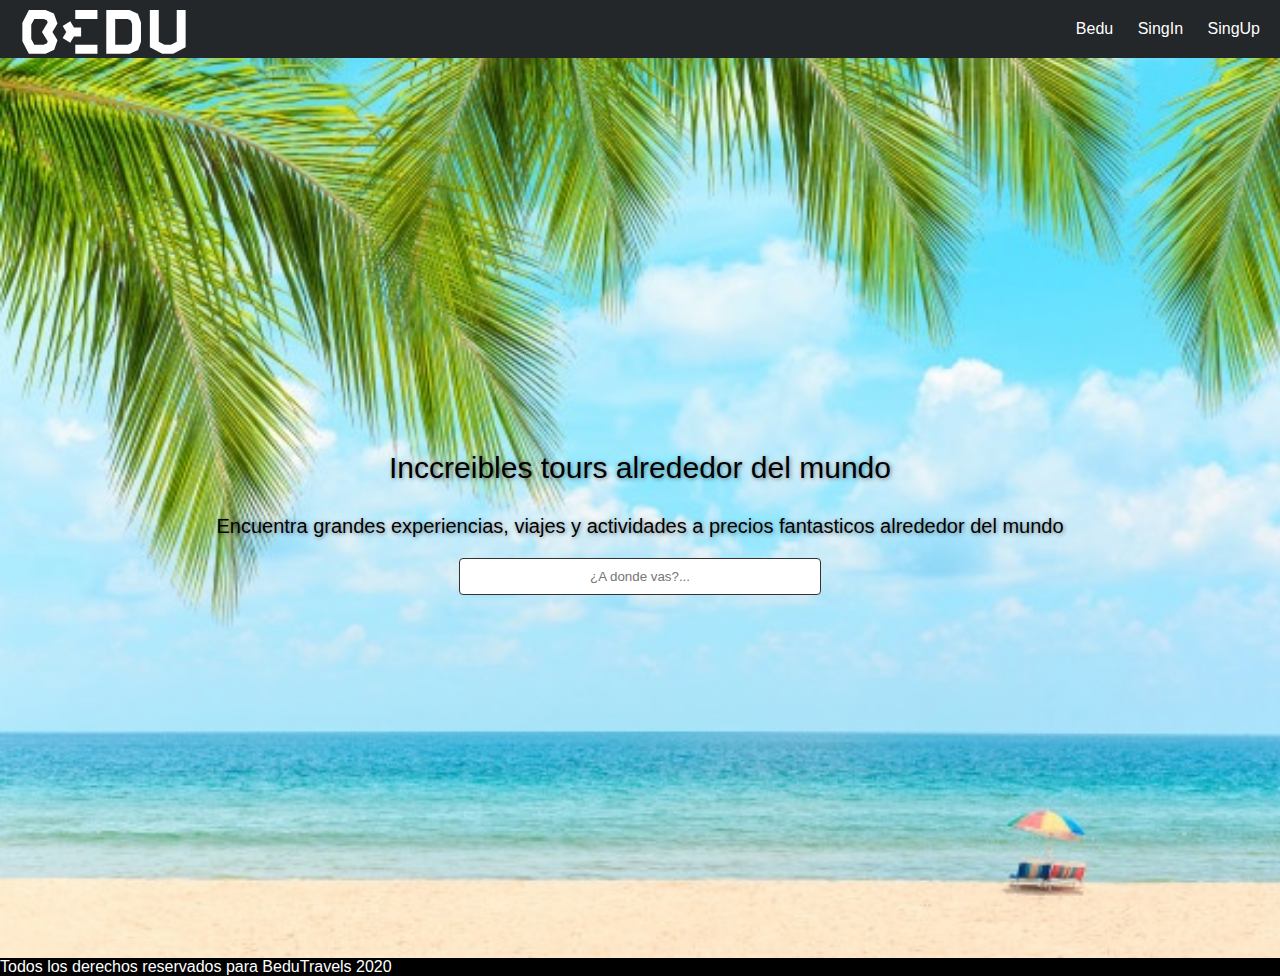
<file: index.html>
<!DOCTYPE html>
<html lang="en">
<head>
    <meta charset="UTF-8">
    <meta name="viewport" content="width=device-width, initial-scale=1.0">
    <title>BeduTravels</title>
    <link rel="stylesheet" href="./assets/css/styles.css">
</head>
<body>
    <header>
        <nav>
            <div id="bedu-logo">
                <svg viewBox="0 0 167 45" width="168" height="44" class="fill-current sm:w-40 w-30"><g fill-rule="evenodd"><path d="M85.862 0l-.01 30.8.012 13.97h23.742l8.77-3.941 2.958-8.433-.027-19.713-3.196-8.89L109.521 0H85.862zm9.09 30.799l.007-21.58h12.729l3.224 1.491 1.296 3.605.023 16.498-1.138 3.244-3.464 1.596H94.956l-.003-4.854zM6.708 0L0 12.932v18.905l6.708 12.932h17.043l8.773-4.043 3.427-9.768-5.201-8.506 5.185-8.539L32.26 3.69 23.692 0H6.708zm2.393 29.563V15.207l3.106-5.988h9.63l3.224 1.388.817 2.273-5.823 9.589 5.856 9.577-.669 1.908-3.464 1.596h-9.571l-3.106-5.987zM157.883 0v32.579l-5.911 2.971h-6.557l-5.91-2.971V-.001h-9.103v38.15l12.766 6.62h11.05l12.766-6.62V0zM60.078 27.07v-9.22H52.8l-3.796-6.274-7.759 4.817 3.654 6.04-3.707 6.158 7.77 4.799 3.805-6.32zM54.119 9.22h22.676V0H54.12zM54.119 44.77h22.676v-9.22H54.12z"></path></g></svg>
            </div>
            <div>
                <a href="https://bedu.org">Bedu</a>
                <a href="">SingIn</a>
                <a href="">SingUp</a>
            </div>
        </nav>
    </header>
    <section>
        <!-- <article class="verde" id="principal">
            <p>Lorem ipsum dolor sit amet consectetur adipisicing elit. Exercitationem, laborum molestiae? Tenetur tempora fugit dolorum! Animi non sit eveniet optio, dolorem, aperiam id corporis reprehenderit itaque accusantium, asperiores necessitatibus vitae.</p>
        </article>
        <article id="dos">
            <p>Lorem ipsum, dolor sit amet consectetur adipisicing elit. Ab exercitationem a facere sapiente accusamus laborum, magni fugiat? Aspernatur, fuga quo excepturi quasi cumque, quae, quibusdam esse deserunt fugit cum libero.
            Qui reiciendis veniam eum nulla sint magni modi cumque libero, tenetur voluptatum numquam unde deserunt! Neque, deserunt quidem, totam quisquam, earum ullam a consequatur voluptate quos hic quo repellat repudiandae?
            Ab provident debitis iure. Quibusdam veniam a expedita sequi necessitatibus similique quam corporis magnam iusto dolore rem facilis laudantium voluptatibus molestiae cupiditate nostrum veritatis incidunt, voluptates molestias nisi minima? Pariatur!
            Nulla omnis aliquam vero eius nam repellat, voluptatibus totam quia? Itaque sed facere ut sint dignissimos, magni odio eos similique excepturi molestiae consequuntur iste animi sit? Expedita aspernatur blanditiis quis!
            Sapiente sit culpa rem repellendus quia placeat, ratione, tempore quod at, asperiores impedit ipsa! Debitis in, velit aliquid iure eveniet libero consectetur pariatur recusandae accusantium veritatis, sit enim illo nostrum.</p>
        </article>
        <article class="verde"></article> -->
        <div class="container-title-subtitle">
            <p>Inccreibles tours alrededor del mundo</p>
            <p>Encuentra grandes experiencias, viajes y actividades a precios fantasticos alrededor del mundo</p>
        </div>
        <div>
            <input type="text" placeholder="¿A donde vas?..."/>
        </div>
    </section>
    <aside></aside>
    <footer>
        Todos los derechos reservados para BeduTravels 2020
    </footer>
</body>
</html>


<!-- git hub
     gitlab
     gitbuket
 -->
</file>
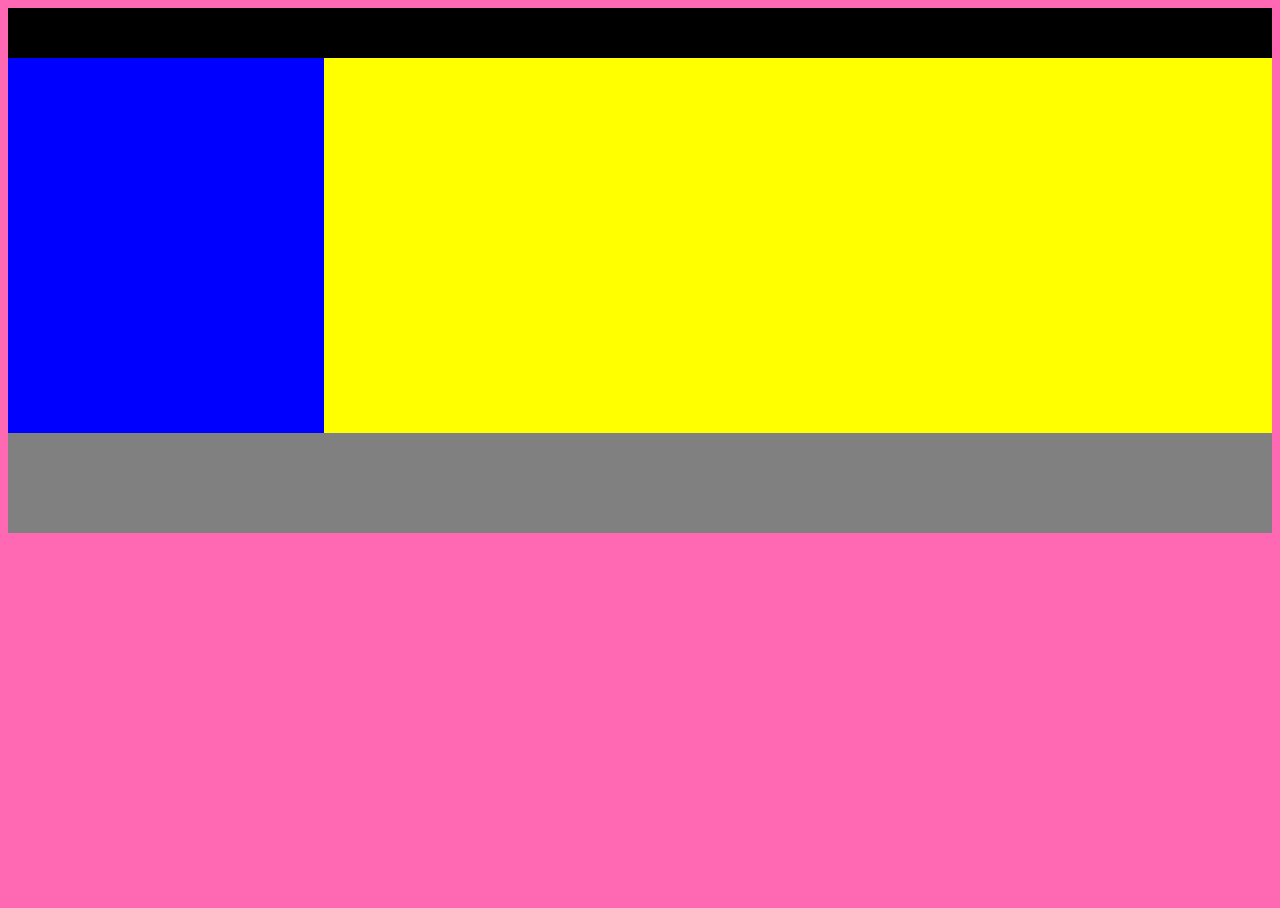
<file: css-grid/grid.html>
<!DOCTYPE html>
<html lang="en">
<head>
    <meta charset="UTF-8">
    <meta name="viewport" content="width=device-width, initial-scale=1.0">
    <link rel="stylesheet" href="./grid.css">
    <title>CSS GRID a</title>
</head>
<body>
    <header></header>
    <aside></aside>
    <section></section>
    <footer></footer>
    <div class="extra"></div>
</body>
</html>
</file>
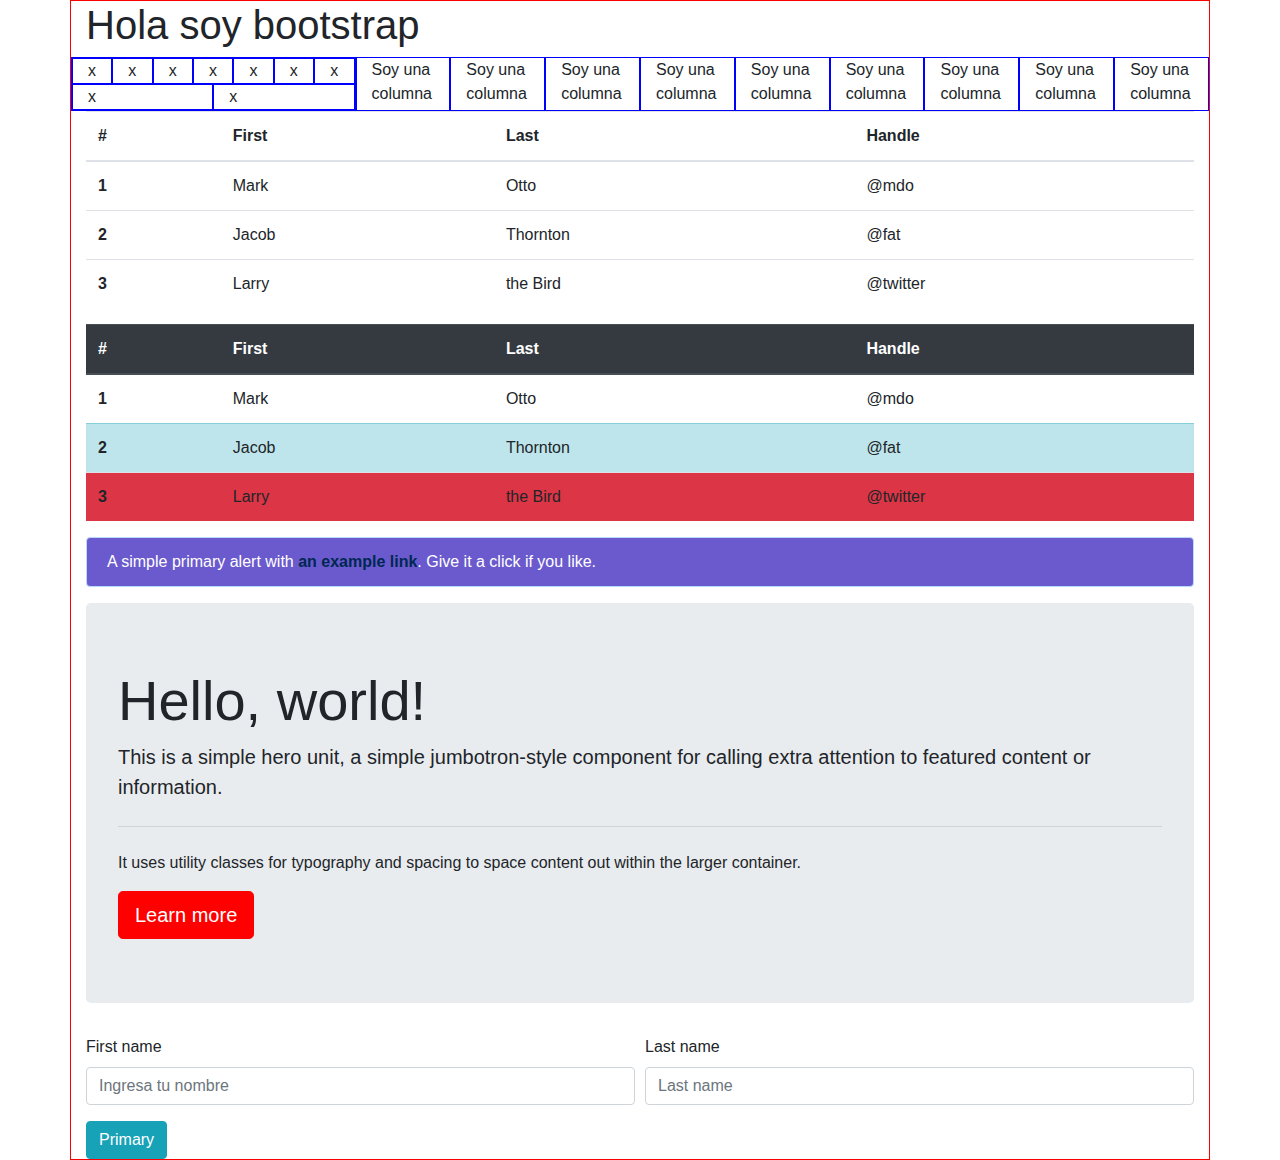
<file: Ejemplo-Bootstrap/ejemplo.html>
<!DOCTYPE html>
<html lang="en">
<head>
    <meta charset="UTF-8">
    <meta name="viewport" content="width=device-width, initial-scale=1.0, shrink-to-fit=no">
    <link rel="stylesheet" href="https://stackpath.bootstrapcdn.com/bootstrap/4.4.1/css/bootstrap.min.css" integrity="sha384-Vkoo8x4CGsO3+Hhxv8T/Q5PaXtkKtu6ug5TOeNV6gBiFeWPGFN9MuhOf23Q9Ifjh" crossorigin="anonymous">
    <title>Bootstrap</title>
    <link rel="stylesheet" href="./ejemplo.css">
</head>
<body>
    <div class="container">
        <h1>Hola soy bootstrap</h1>
        <div class="row">
            <div class="col-lg-3 col-md-6 col-sm-4 color">
                <div class="row">
                    <div class="col color">x</div>
                    <div class="col color">x</div>
                    <div class="col color">x</div>
                    <div class="col color">x</div>
                    <div class="col color">x</div>
                    <div class="col color">x</div>
                    <div class="col color">x</div>
                    <div class="col color">x</div>
                    <div class="col color">x</div>
                </div>
            </div>
            <div class="col-lg-1 col-md-6 col-sm-4 color">
                Soy una columna
            </div>
            <div class="col-lg-1 col-md-6 col-sm-4 color">
                Soy una columna
            </div>
            <div class="col-lg-1 color">
                Soy una columna
            </div>
            <div class="col-lg-1 color">
                Soy una columna
            </div>
            <div class="col-lg-1 color">
                Soy una columna
            </div>
            <div class="col-lg-1 color">
                Soy una columna
            </div>
            <div class="col-lg-1 color">
                Soy una columna
            </div>
            <div class="col-lg-1 color">
                Soy una columna
            </div>
            <div class="col-lg-1 color">
                Soy una columna
            </div>
            
        </div>
        <table class="table">
            <thead>
              <tr>
                <th scope="col">#</th>
                <th scope="col">First</th>
                <th scope="col">Last</th>
                <th scope="col">Handle</th>
              </tr>
            </thead>
            <tbody>
              <tr>
                <th scope="row">1</th>
                <td>Mark</td>
                <td>Otto</td>
                <td>@mdo</td>
              </tr>
              <tr>
                <th scope="row">2</th>
                <td>Jacob</td>
                <td>Thornton</td>
                <td>@fat</td>
              </tr>
              <tr>
                <th scope="row">3</th>
                <td>Larry</td>
                <td>the Bird</td>
                <td>@twitter</td>
              </tr>
            </tbody>
          </table>
          <table class="table">
            <thead class="thead-dark">
              <tr>
                <th>#</th>
                <th>First</th>
                <th>Last</th>
                <th>Handle</th>
              </tr>
            </thead>
            <tbody>
              <tr>
                <th>1</th>
                <td>Mark</td>
                <td>Otto</td>
                <td>@mdo</td>
              </tr>
              <tr class="table-info">
                <th>2</th>
                <td>Jacob</td>
                <td>Thornton</td>
                <td>@fat</td>
              </tr>
              <tr class="bg-danger">
                <th>3</th>
                <td>Larry</td>
                <td>the Bird</td>
                <td>@twitter</td>
              </tr>
            </tbody>
          </table>

          <div class="alert alert-primary" role="alert">
            A simple primary alert with <a href="#" class="alert-link">an example link</a>. Give it a click if you like.
          </div>

          <div class="jumbotron">
            <h1 class="display-4">Hello, world!</h1>
            <p class="lead">This is a simple hero unit, a simple jumbotron-style component for calling extra attention to featured content or information.</p>
            <hr class="my-4">
            <p>It uses utility classes for typography and spacing to space content out within the larger container.</p>
            <a class="btn btn-primary btn-lg" href="#" role="button">Learn more</a>
          </div>

          <form>
            <div class="form-row">
              <div class="col-md-6 mb-3">
                  <label for="validationDefault02">First name</label>
                <input type="text" class="form-control" id="validationDefault01" value=""  placeholder="Ingresa tu nombre">
              </div>
              <div class="col">
                <label for="validationDefault02">Last name</label>
                <input type="text" class="form-control" id="validationDefault02" value="" placeholder="Last name">
              </div>
            </div>
        </form>
        <button type="button"class="btn btn-info">Primary</button>
    </div>
</body>
</html>
</file>
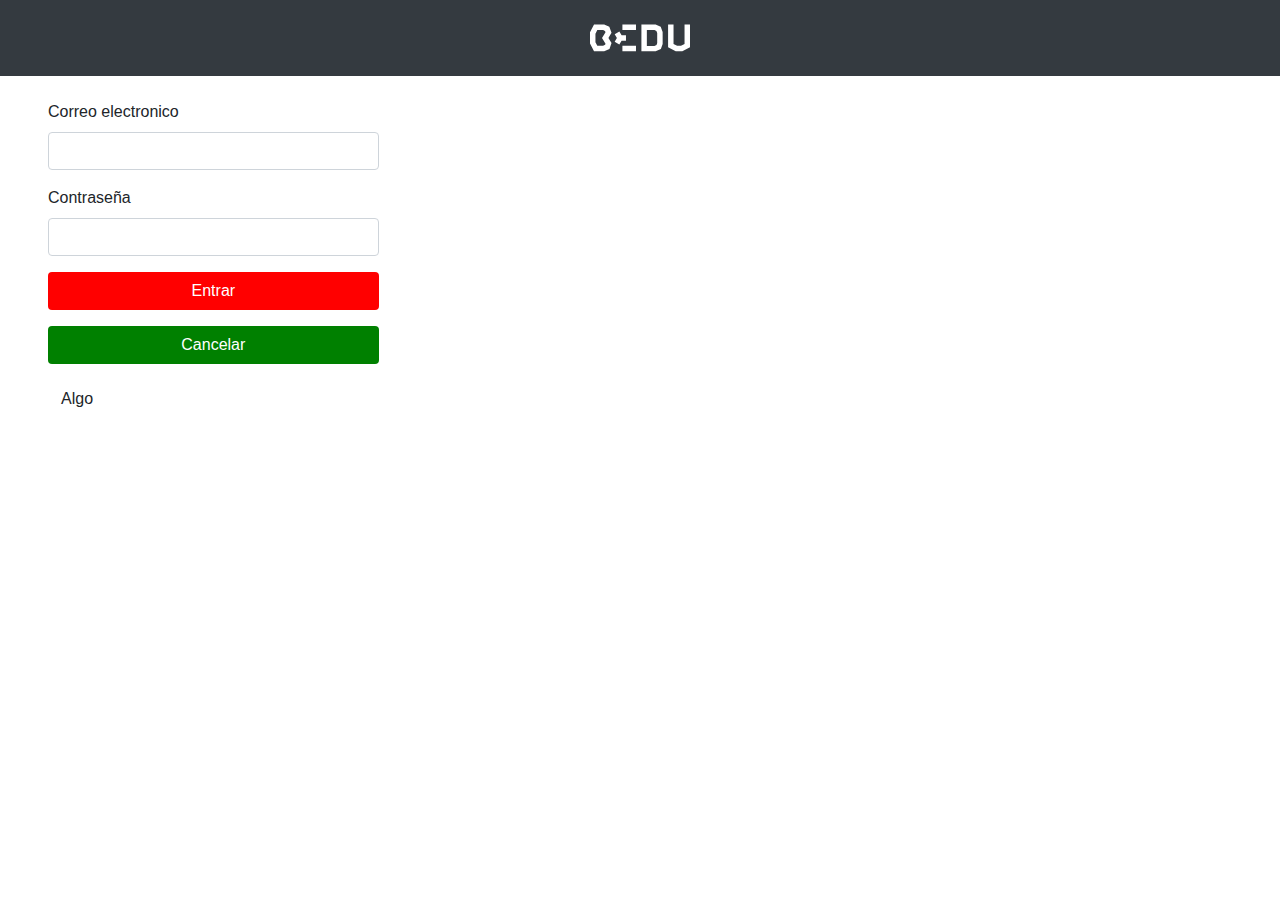
<file: Ejemplo-Bootstrap/login.html>
<!DOCTYPE html>
<html lang="en">
<head>
    <meta charset="UTF-8">
    <meta name="viewport" content="width=device-width, initial-scale=1.0">
    <link rel="stylesheet" href="https://stackpath.bootstrapcdn.com/bootstrap/4.4.1/css/bootstrap.min.css" integrity="sha384-Vkoo8x4CGsO3+Hhxv8T/Q5PaXtkKtu6ug5TOeNV6gBiFeWPGFN9MuhOf23Q9Ifjh" crossorigin="anonymous">
    <link rel="stylesheet" href="../assets/css/login.css">
    <title>Document</title>
</head>
<body>
    <nav class="navbar navbar-dark bg-dark navbar-expand d-flex justify-content-center">
        <ul class="navbar-nav">
            <li class="nav-item active">
                <a class="nav-link logo" href="../index2.html">
                  <svg viewBox="0 0 167 45" width="168" height="44" class="fill-current text-white w-37"><g fill-rule="evenodd"><path d="M85.862 0l-.01 30.8.012 13.97h23.742l8.77-3.941 2.958-8.433-.027-19.713-3.196-8.89L109.521 0H85.862zm9.09 30.799l.007-21.58h12.729l3.224 1.491 1.296 3.605.023 16.498-1.138 3.244-3.464 1.596H94.956l-.003-4.854zM6.708 0L0 12.932v18.905l6.708 12.932h17.043l8.773-4.043 3.427-9.768-5.201-8.506 5.185-8.539L32.26 3.69 23.692 0H6.708zm2.393 29.563V15.207l3.106-5.988h9.63l3.224 1.388.817 2.273-5.823 9.589 5.856 9.577-.669 1.908-3.464 1.596h-9.571l-3.106-5.987zM157.883 0v32.579l-5.911 2.971h-6.557l-5.91-2.971V-.001h-9.103v38.15l12.766 6.62h11.05l12.766-6.62V0zM60.078 27.07v-9.22H52.8l-3.796-6.274-7.759 4.817 3.654 6.04-3.707 6.158 7.77 4.799 3.805-6.32zM54.119 9.22h22.676V0H54.12zM54.119 44.77h22.676v-9.22H54.12z"></path></g></svg>
                </a>
            </li>
        </ul>
    </nav>
    <form action="http://google.com" method="post" class="px-5 py-4 col-lg-4 col-md-5">
        <div class="form-group">
            <label for="">Correo electronico</label>
            <input type="text" class="form-control" name="email">
        </div>
        <div class="form-group">
            <label for="">Contraseña</label>
            <input type="password" class="form-control" name="password">
        </div>
        <div class="form-group">
            <input type="submit" value="Entrar" class="btn btn-entrar">
        </div>
        <div class="form-group">
            <input type="submit" value="Cancelar" class="btn btn-cancelar">
        </div>
        <div class="form-group">
            <input type="submit" value="Algo" class="btn btn-algo">
        </div>

    </form>
</body>
</html>
</file>
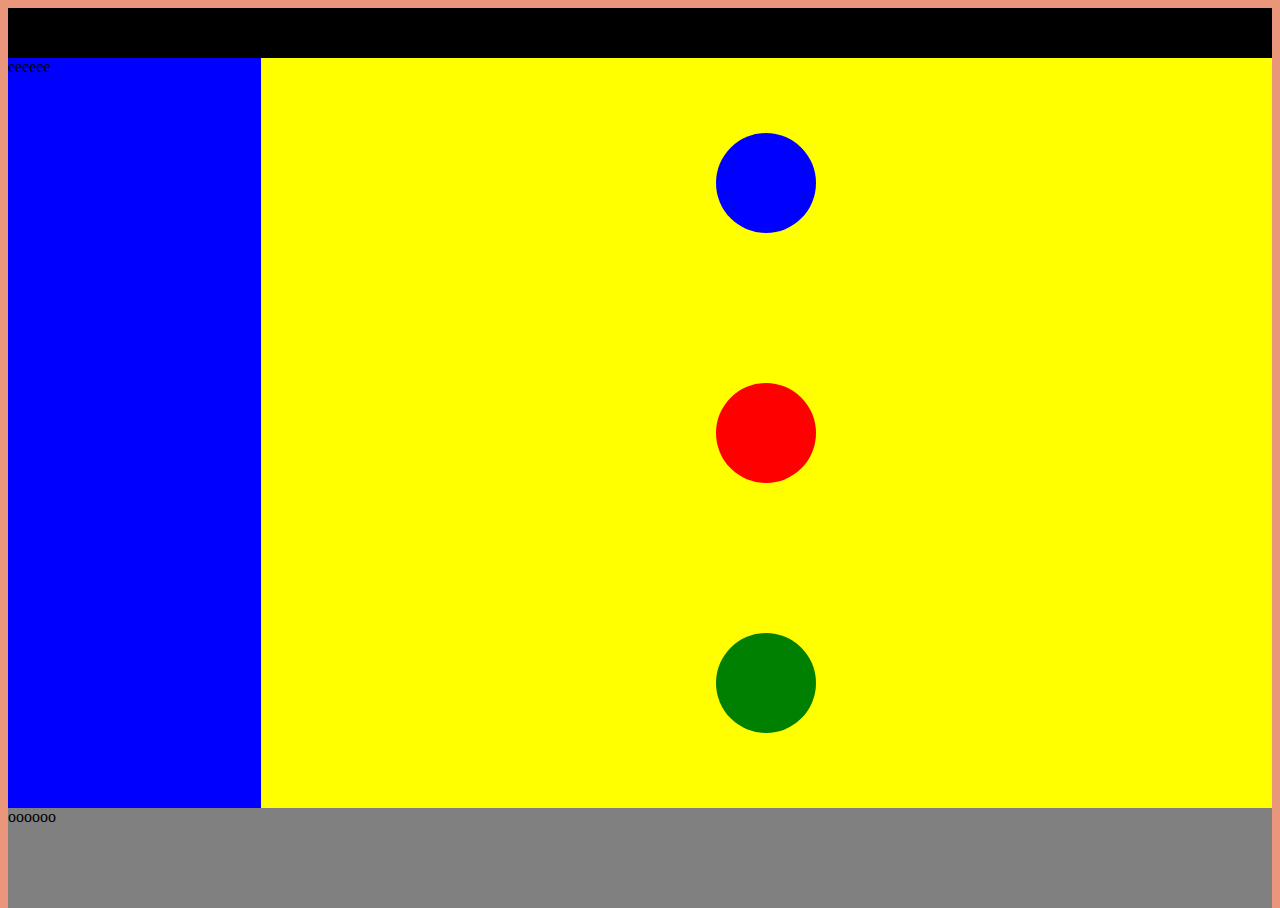
<file: flexbox/flexbox.html>
<!DOCTYPE html>
<html lang="en">
<head>
    <meta charset="UTF-8">
    <meta name="viewport" content="width=device-width, initial-scale=1.0">
    <link rel="stylesheet" href="./flexbox.css">
    <title>Fexbox</title>
</head>
<body>
    <header>aaaaaaaa</header>
    <div class="main">
        <aside>eeeeee</aside>
        <section>
            <div class="circulo red"></div>
            <div class="circulo blue"></div>
            <div class="circulo green"></div>
        </section>
    </div>
    <footer>oooooo</footer>
</body>
</html>
</file>
<file: assets/css/styles.css>
html{
    height: 100%;
}
body {
    font-family: Arial, Helvetica, sans-serif;
    margin: 0px;
    height: 100%;
}

nav {
    background-color: #24272a;
    min-height: 50px;
    width: 100%;
    display: flex;
    justify-content: space-between;
    align-items: center;
}

nav > div > a {
    color: #fff;
    text-decoration: none;
    padding-right: 20px;
}

nav>div>a:hover{
    color: lightblue;
}

#bedu-logo {
    margin-left: 20px;
    width: 50px;
    margin-top: 10px;
}

#bedu-logo svg{
    fill: white;
}

section {
    background-image: url(../images/playa.jpg);
    background-repeat: no-repeat;
    background-size: cover;
    height: 100%;
    display: flex;
    flex-direction: column;
    align-items: center;
    justify-content: center;
}
/* justify-content: center; */

section>div{
    text-align: center;
    width: 100%;
    
}
h3{
    margin-top: 0;
}

footer {
    background-color: black;
    color: #fff;
}

input::placeholder{
    text-align: center;
}
input{
    border: 1px solid #333;
    padding: 10px 20px;
    border-radius: 4px;
    width: 25%;
}


.container-title-subtitle > p:first-child{
    font-size: 30px;
    text-shadow: 1px 1px 4px rgb(0,0,0,0.45);
}

.container-title-subtitle > p:last-child{
    font-size: 20px;
    text-shadow: 1px 1px 4px rgba(0,0,0,0.45);
}

@media screen and (max-width: 600px) {
    section {
        background-image: url(../images/playa2.jpg);
    }
    input {
        display: none;
    }
}

/* article#principal {
    color: orange;
}

#principal {
    font-size: 40pt;
}
#uno {
    font-size: 40pt;
}

#dos {
    font-size: 30px;
} 

article.verde {
    background-color: green;
    min-height: 30px;
    max-height: 100px;
    overflow: hidden;
}*/
</file>
<file: css-grid/grid.css>
html {
    height: 100%;
}
body{
    height: 100%;
    background-color: hotpink;
    display: grid;
    /* grid-template-columns: 1fr 1fr 1fr 1fr; */
    grid-template-columns: repeat(4, 1fr); /*1fr 1fr 1fr 1fr*/
    grid-template-rows: 50px auto 100px;
}

header {
    background-color: black;
    grid-column: 1 / 5;
}aside{
    background-color: blue;
}
section{
    background-color: yellow;
    grid-column: 2 / -1;
}
footer{
    background-color:grey;
    grid-column: 1 / -1;
}

@media only screen and (max-width: 600px){
    body {
        grid-template-columns: repeat(1, 1fr);
        grid-template-rows: 70px auto 100px 100px;
    }
    header{
        grid-column: 1 / -1;
    }
    aside{
        grid-column: 1 / -1;
        grid-row: 3 / 4;
    }
    section{
        grid-column: 1 / -1;
    }
}

/* keyframes */
</file>
<file: Ejemplo-Bootstrap/ejemplo.css>
.container-sm{
    border: 1px solid red;
}
.container-md{
    border: 1px solid red;
}
.container-fluid{
    border: 1px solid red;
}
.container {
    border: 1px solid red;
    justify-content: center;
    justify-content: start;
}

.color {
    border: 1px solid blue;
}

.btn-primary {
    background-color: #ff0000;
    border-color: #ff0000;
 }
 /*
 .btn-primary:hover,
 .btn-primary:not(:disabled):not(.disabled):active,
 .btn-primary:focus,
 .btn-primary:focus-within,
 .btn-primary:active,
 .btnprimary:hover {
    background-color: salmon;
    border-color: salmon;
} */
.btn-primary:hover,
.btn-primary:not(:disabled):not(.disabled):active,
.btn-primary:focus,
.btn-primary:focus-within {
  background-color: salmon;
  border-color: salmon;
}
/* .btn-primary {
    background-color: #ff0000;
    border-color: #ff0000;
} */

.alert-primary {
    background-color: slateblue;
    color: white;
}
</file>
<file: assets/css/login.css>
.logo svg {
  width: 100px;
  fill: white;
}

.boton, .btn-cancelar, .btn-entrar {
  color: white;
  width: 100%;
  background-color: white;
}
.boton:hover, .btn-cancelar:hover, .btn-entrar:hover {
  color: white;
  background-color: white;
}

.btn-entrar {
  background-color: red;
}
.btn-entrar:hover {
  background-color: #ff3333;
}

.btn-cancelar {
  background-color: green;
}
.btn-cancelar:hover {
  background-color: #00b300;
}

/*# sourceMappingURL=login.css.map */
</file>
<file: flexbox/flexbox.css>
html{
    height: 100%;
}
body{
    height: 100%;
    background-color: darksalmon;
    display: flex;
    flex-direction: column;
}
header {
    background-color: black;
    height: 50px;
}
aside{
    background-color: blue;
    /* width: 300px; */
    flex: 1;
}
section{
    background-color: yellow;
    flex: 4;
    display: flex;
    align-items: center;
    /* flex-direction: column; */
    justify-content: center;
    justify-content: space-around;
    flex-direction: column;
}
footer{
    background-color:grey;
    height: 100px;
}
.main{
    flex: 1;
    display: flex;
}
.circulo{
     width: 100px;
     height: 100px;
     border-radius: 50%;
     background-color: pink;

}
.red{
    background-color: red;
    order: 2;
}
.blue{
    background-color: blue;
    order: 1;
}
.green{
    background-color: green;
    order: 3;
}
</file>
